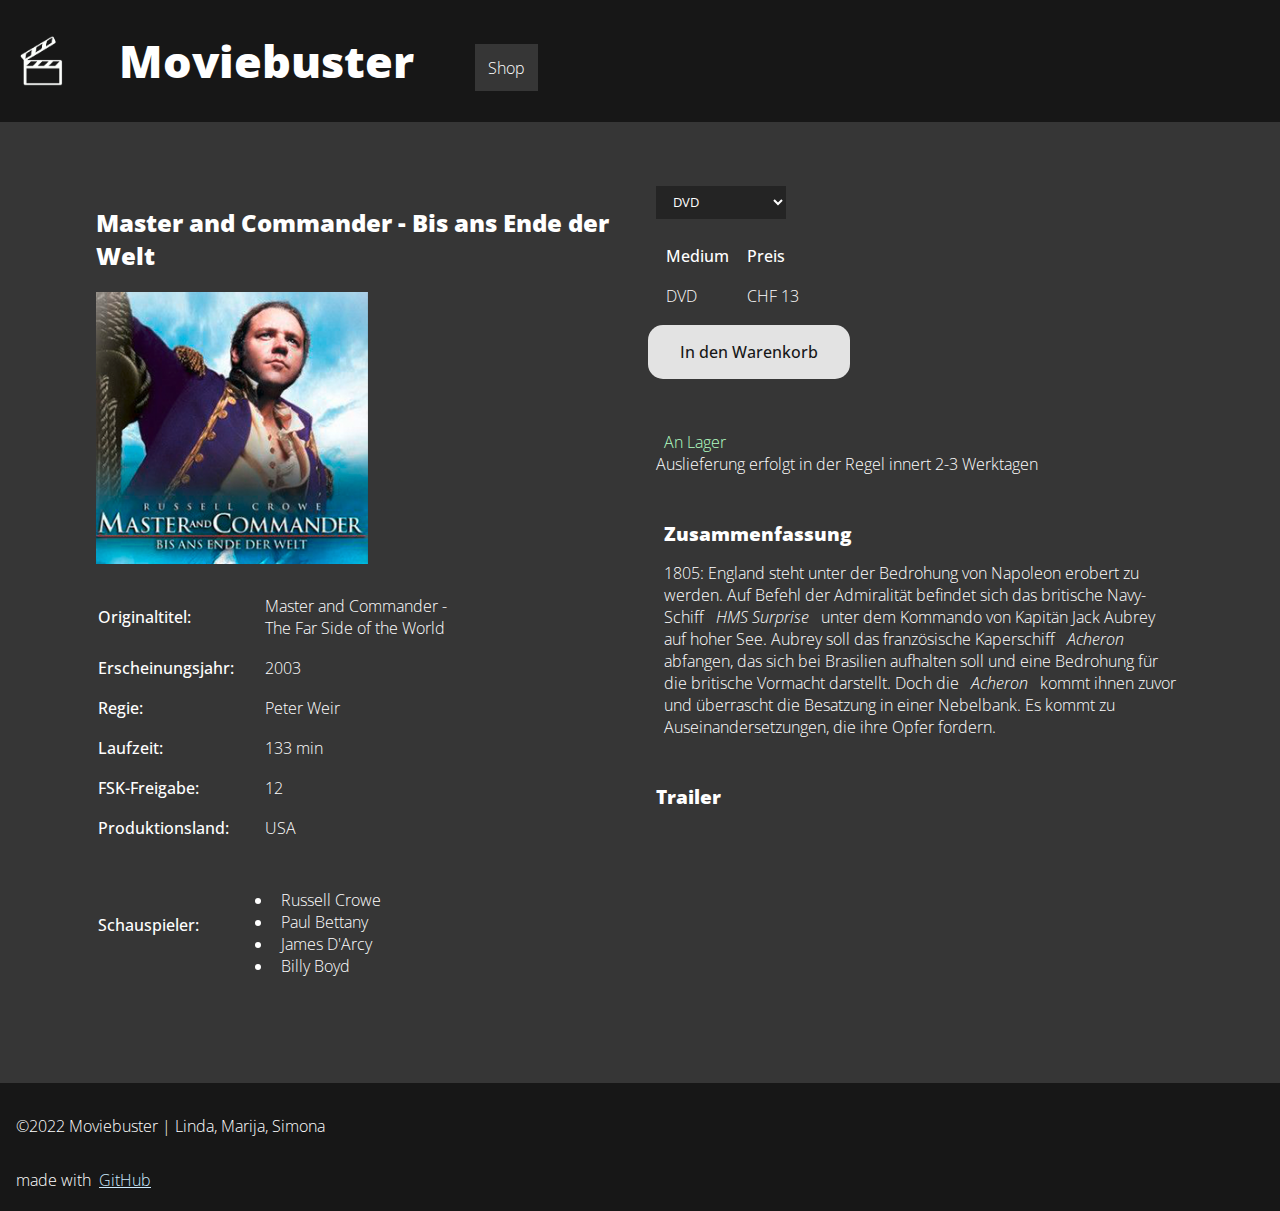
<file: shop.html>
<!DOCTYPE html>
<html lang="en">

<head>
  <meta charset="UTF-8">
  <meta name="viewport" content="width=device-width, initial-scale=1.0">
  <title>Moviebuster - Produktdetails Master and Commander </title>
  <link rel="stylesheet" href="assets/css/index-shop.css">
  <link rel="icon" type="image/png" href="assets/data/favicon.png">
  <script src="assets/js/script.js"> </script>



</head>

<body>

  <header class="flex">
  <img src="assets/data/logo.png" class="headerlogo" alt="Logo Moviebuster" onclick="navigate()">
    <h1 class="masterhead"> <a href="index.html" id="masterhead"> Moviebuster </a> </h1>
    <div class="navigation">
      <p> <a class="navilink page-activ" href="shop.html"> Shop </a></p>
    </div>
  </header>

  <main class="zweier-grid">

    <div class="produktdetail">
      <h2> Master and Commander - Bis ans Ende der Welt </h2>
      <img src="assets/data/shop/M&C.png" alt="Produktbild Film 'Master and Commander'" class="produktbild">


      <table class="more-info">
        <tr>
          <td class="bold"> Originaltitel: </td>
          <td> Master and Commander - <br> The Far Side of the World </td>
        </tr>
        <tr>
          <td class="bold"> Erscheinungsjahr: </td>
          <td> 2003 </td>
        </tr>
        <tr>
          <td class="bold"> Regie: </td>
          <td> Peter Weir </td>
        </tr>

        <tr>
          <td class="bold"> Laufzeit: </td>
          <td> 133 min</td>
        </tr>

        <tr>
          <td class="bold"> FSK-Freigabe: </td>
          <td> 12 </td>
        </tr>

        <tr>
          <td class="bold"> Produktionsland: </td>
          <td> USA </td>
        </tr>
        <tr>
          <td class="bold"> Schauspieler: </td>
          <td>
            <ul>
              <li> Russell Crowe</li>
              <li> Paul Bettany </li>
              <li> James D'Arcy </li>
              <li>Billy Boyd </li>
            </ul>
          </td>
        </tr>


      </table>


    </div> <!-- Ende Produktinfo-->

    <div class="zusatzinfo">
      <form name="kategorienwahl" class="katiwahl">


        <select onchange=preisdiffer() name="medium">
          <option name="med" value="dvd"> DVD </option>
          <option name="med" value="bluray"> BluRay </option>
          <option name="med" value="video"> Videokassette </option>
        </select>


      </form>

      <table class="produkdetail-tab">
        <tr>
          <td class="bold"> Medium </td>
          <td class="bold"> Preis </td>
        </tr>
        <tr>
          <td id="mediumtext"> DVD </td>
          <td id="preistext"> CHF 13 </td>
        </tr>

      </table>

      <button class="waren-button"
        onclick="document.getElementById('warenkorbtext').innerHTML = 'Bitte loggen Sie sich ein, um Produkte dem Warenkorb hinzuzufügen'">
        In den Warenkorb</button>
      <p id="warenkorbtext" class="small"></p>
      <p id="verfuegbar"> <span class="green">An Lager</span> <br>Auslieferung erfolgt in der Regel innert 2-3 Werktagen
      </p>


      <div class="zsmfassung">
        <h3 class="zwischentitel"> Zusammenfassung </h3>
        <p> 1805: England steht unter der Bedrohung von Napoleon erobert zu werden. Auf Befehl der Admiralität befindet
          sich das britische Navy-Schiff <span class="italic"> HMS Surprise</span> unter dem Kommando von Kapitän Jack
          Aubrey auf hoher See.
          Aubrey soll das französische Kaperschiff <span class="italic"> Acheron </span>abfangen, das sich bei Brasilien
          aufhalten soll und eine Bedrohung für die britische Vormacht darstellt.
          Doch die <span class="italic"> Acheron </span> kommt ihnen zuvor und überrascht die Besatzung in einer
          Nebelbank. Es kommt zu Auseinandersetzungen, die ihre Opfer fordern.
        </p>
      </div>

      <h3 class="zwischentitel">Trailer </h3>
      <iframe class="trailervid" src="https://www.youtube.com/embed/R9li7E_YZyY" title="YouTube video player"
        frameborder="0" allow="accelerometer; clipboard-write; encrypted-media; gyroscope; picture-in-picture"
        allowfullscreen controls></iframe>
      <br>

    </div>
    <!--Ende  Zusatzinfos-->


  </main>


  <footer>
    <p> ©2022 Moviebuster | Linda, Marija, Simona </p>
    <p> made with<a class="link" href="https://github.com/">GitHub</a> </p>
  </footer>


</body>

</html>
</file>
<file: assets/css/index-shop.css>
@import url('https://fonts.googleapis.com/css2?family=Open+Sans:ital,wght@0,300;0,500;0,700;0,800;1,300;1,800&display=swap');

html {
  -webkit-box-sizing: border-box;
  box-sizing: border-box;
  font-family: "Open Sans", Arial, sans-serif;
  font-weight: 300;

  background-color: #363636;
  color: white;
  padding: 0;
  margin: 0;

}

body {
  display: flex;
  flex-flow: column;
  min-height: 100vh;
  /*Höhe soll 100% des Viewports sein */
}

main { padding: 4rem;}

.less-padding {padding: 1rem 0.5rem;}


* { padding: 0.5rem;}

h1, h2, h3, h4, h5 { font-weight: 800;}


h1, h2,  h3, h4, h5, p {  margin-bottom: 0.2em; }

.masterhead,
#masterhead {
  font-size: 1.9rem;
  margin: 0.5rem;
  color: white;
  text-decoration: none;
}

.headerlogo { width: 10%;}

.masterh2 {  font-size: 1.2rem;}

.bold {  font-weight: 500;}

.italic { font-style: italic;}

.green { color: #b3ffc2;}


.small {  font-size: 0.8rem;}

.link { color: #ccebff;}

.link:hover, .link:focus {  text-decoration: none;}

.link:visited { color: #e4c9ff;}

.navilink {
  color: white;
  text-decoration: none;
  padding: 0.8rem;
}

.navilink:hover, .page-activ { background-color: #363636;}

header {
  background-color: #171717;
  margin: -1rem;
  width: auto;
}

.flex {
  display: flex;
  flex-flow: row;
  align-items: center;
  flex-wrap: wrap;
}

footer {
  background-color: #171717;
  margin: -1rem;
  margin-top: auto;
  width: auto;
}


/* Startpage*/

.headerbild {
  max-height: 300px;
  object-fit: cover;
  width: 100%;
  margin: 1rem 0;
}

.blackbox {
  background-color: #171717;
  margin: 1rem -0.5rem;
  padding: 1rem 0.5rem;
}


.infotext { display: none;}

.info-visible {
  display: block;
  font-family: inherit;
  color: #ff8091;
  font-size: 0.8rem;
}


input[type="text"],
input[type="email"] {
  border-radius: 7px;
  font-family: inherit;
  background-color: #e3e3e3;
  border: none;
  width: 85%;
  margin-bottom: 0.5rem;
  padding: 0.3rem;
}

input[type="radio"] { margin-bottom: 1.3rem;}

#submitbutton {
  padding: 0.7rem 1rem;
  background-color: #e3e3e3;
  color: #171717;
  border: none;
  border-radius: 15px;
  font-family: inherit;
  font-size: inherit;
  font-weight: 500;
}

.vorname,
.nachname,
.email {
  display: flex;
  justify-content: space-between;
  flex-wrap: wrap;
  flex-direction: column;
}


.legal p { font-size: 0.9rem;}





/*Shop */
.produktbild { max-width: 50%;}

.produkdetail-tab td { padding: 0.5rem;}

.more-info td { padding: 0.5rem 1.8rem 0.5rem 0;}

.more-info li { margin-bottom: -1rem;}

select {
  font-family: inherit;
  background-color: #242424;
  color: white;
  border: none;
  padding: 0.4rem 0.8rem;
}


.zwischentitel { margin-bottom: -1rem;}

.waren-button {
  padding: 1rem 2rem;
  background-color: #e3e3e3;
  color: #171717;
  border: none;
  border-radius: 15px;
  font-family: inherit;
  font-size: 1rem;
  font-weight: 500;
}

.waren-button:hover,
.waren-button:focus {
  background-color: #171717;
  color: white;
}


.trailervid {
  font-family: inherit;
  max-width: 515px;
}



/* Responsive all pages*/

/* ganz klein; unter 350 px*/
@media screen and (max-width: 350px) {


  main { padding: 0.2rem; }

  * { padding: 0.1rem; }

  .masterh2 {
    font-size: 1rem;
    margin-left: 0.6rem;
  }

  .zwischentitel {  margin-bottom: 0;  }

  .headerlogo {  width: 15%;  }


}


/* klein; unter 500 px*/
@media screen and (max-width: 500px) {



  .produkdetail-tab td { font-size: 0.9rem; }

  p { font-size: 0.9rem; }

  .more-info td {
    padding: 0.5rem 1rem 0.5rem 0;
    font-size: 0.9rem;
  }

  main {padding: 0.6rem; }

  .produktbild { max-width: 90%; }

  .waren-button { font-size: 0.9rem;  }

  .trailervid {
    width: 90%;
    height: auto;
  }

}

/* gross; über 900 px*/
@media screen and (min-width: 900px) {

  .zweier-grid {
    display: grid;
    grid-template-columns: 50% 50%;
  }

  .flexbox-formular {
    display: flex;
    flex-direction: row;
    justify-content: around;
  }

  .blackbox {
    margin: 1.5rem;
    padding: 2rem;

  }

  input[type="text"],
  input[type="email"] {
    border-radius: 7px;
    width: 50%;
    margin-bottom: 0.5rem;
  }


  .masterhead,
  #masterhead {
    font-size: 2.8rem;
    margin: 0.9rem;
  }

  .headerlogo {width: 4%; }

}
</file>
